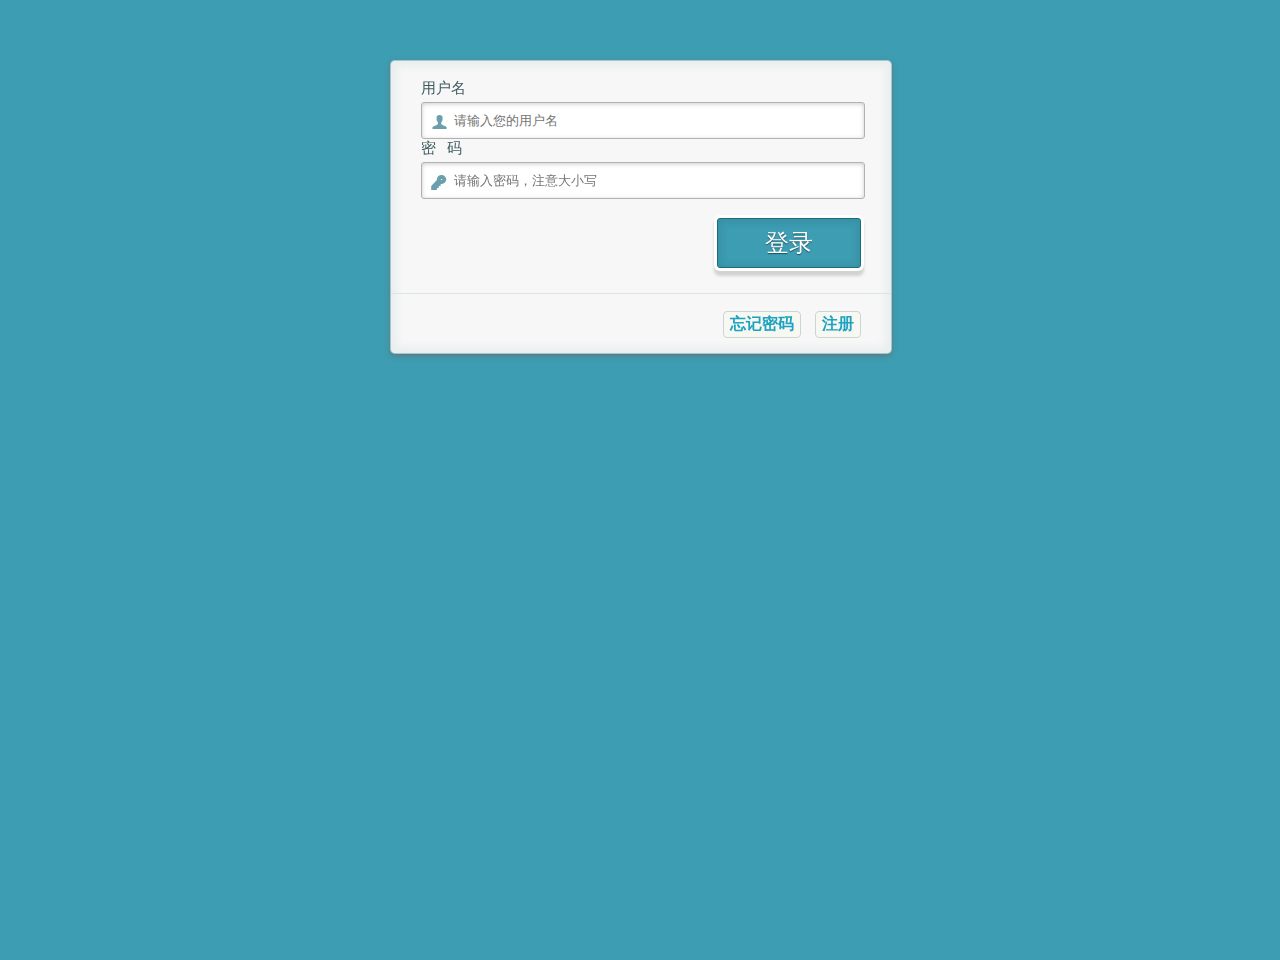
<file: public/index.html>
<!DOCTYPE html>
<head>
	<meta charset="UTF-8" />
	<title>欢迎来到奇幻小说网！</title>
    <link rel="icon" href="img/icon.png" />
	<meta name="viewport" content="width=device-width, initial-scale=1.0"> 
	<meta name="description" content="Login and Registration Form with HTML5 and CSS3" />
	<meta name="keywords" content="html5, css3, form, switch, animation, :target, pseudo-class" />
	<link rel="stylesheet" type="text/css" href="css/login.css" />
	<link rel="stylesheet" type="text/css" href="css/login_style.css" />
	<link rel="stylesheet" type="text/css" href="css/login_animate_custom.css" />
</head>
<body>
	<div class="container">
    	<section>				
        	<div id="container_demo" >
            	<a class="hiddenanchor" id="toregister"></a>
            	<a class="hiddenanchor" id="tologin"></a>
            	<a class="hiddenanchor" id="toforget"></a>
            	<div id="wrapper">
                	<div id="login" class="animate form">
                    	<form autocomplete="on"> 
                        	        <p> 
                                    <label class="uname" data-icon="u" >用户名</label>
                                    <input id="username" name="username" required type="text" placeholder="请输入您的用户名"/>
                                </p>
                                <p> 
                                    <label class="youpasswd" data-icon="p">密&nbsp;&nbsp;&nbsp;码</label>
                                    <input id="password" name="password" required type="password" placeholder="请输入密码，注意大小写" /> 
                                </p>
                                <p class="login button"> 
                                    <input type="submit" value="登录" /> 
							  </p>
                                <p class="change_link">
									<a href="#toforget" class="to_register">忘记密码</a>
                                    <a href="#toregister" class="to_register">注册</a>
								</p>
                            </form>
                        </div>

                        <div id="register" class="animate form">
                            <form autocomplete="on"> 
                                <p> 
                                    <label class="uname" data-icon="u">用户名</label>
                                    <input id="usernamesignup" name="usernamesignup" required type="text" placeholder="请输入您的用户名" />
                                </p>
                                <p> 
                                    <label class="youmail" data-icon="e" >邮&nbsp;&nbsp;&nbsp;箱</label>
                                    <input id="emailsignup" name="emailsignup" required type="email" placeholder="请输入您的有效邮箱"/> 
                                </p>
                                <p> 
                                    <label class="youpasswd" data-icon="p">密&nbsp;&nbsp;&nbsp;码</label>
                                    <input id="passwordsignup" name="passwordsignup" required type="password" placeholder="请输入密码，注意大小写"/>
                                </p>
                                <p> 
                                    <label class="youpasswd" data-icon="p">重复密码</label>
                                    <input id="passwordsignup_confirm" name="passwordsignup_confirm" required type="password" placeholder="请再次输入密码"/>
                                </p>
                                <p class="signin button"> 
									<input type="submit" value="注册"/> 
								</p>
                                <p class="change_link">
									<a href="#tologin" class="to_register">已有账户？赶紧去！</a>
								</p>
                            </form>
                        </div>
                         <div id="forget" class="animate form">
                            <form   autocomplete="on"> 
                                <p> 
                                	<label class="mail" data-icon="e" >邮&nbsp;&nbsp;&nbsp;箱</label>
                                    <input id="email" name="email" required type="email" placeholder="请输入您注册时使用的邮箱"/>
                                </p>
                                <p class="send button"> 
                                    <input type="submit" value="发送邮件" /> 
							  </p>
                                <p class="change_link">
								
									<a href="#tologin" class="to_register">已有账户？赶紧去！</a>
								</p>
                            </form>
                        </div>		
                    </div>
                </div>  
            </section>
        </div>
    </body>
</html>
</file>
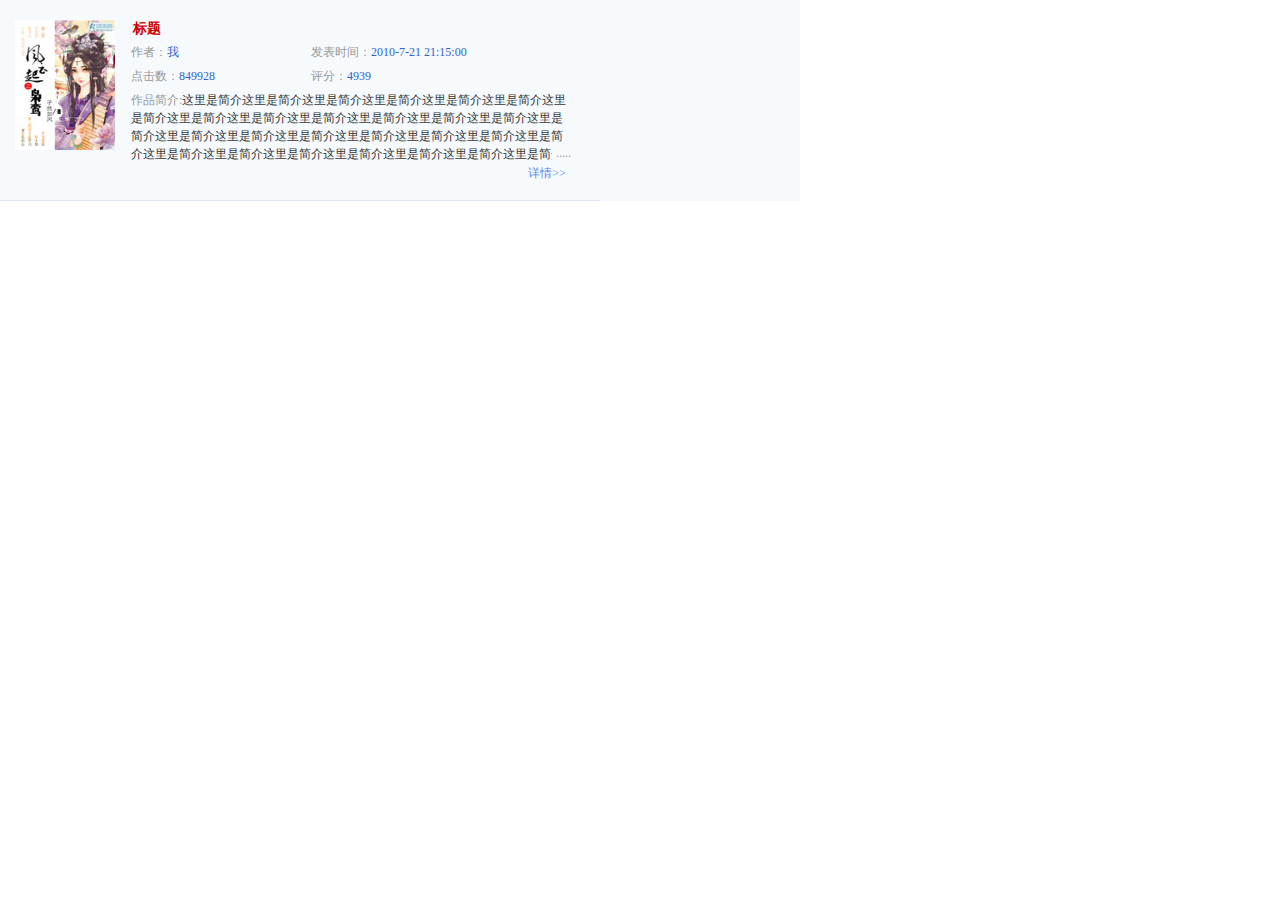
<file: public/html/3_search.html>
<!doctype html>
<html>
<head>
<meta charset="utf-8">
<title>奇幻小说网-搜索结果</title>
<link href="../css/search.css" rel="stylesheet" type="text/css">
</head>

<body>
<div class="novellist">
    	<!--一个作品开始-->
			<div class="zuopin">
        	
				<div class="img">
					<a title="标题" target="_blank" href="小说阅读页面">
						<img width="100" height="130" onerror="this.src=&#39;../img/2.jpg&#39;" src="../img/1.jpg">
                	</a>
            	</div>
            	<div class="txt">
            		<h1>
                		<a href="#" target="_blank">标题</a>
                	</h1>
					<ul>
						<li>
							<div id="author">作者：<i>我</i></div>
							<div id="time">发表时间：<i>2010-7-21 21:15:00</i></div>
						</li>
						<li>
							<div id="click">点击数：<i>849928</i></div>
							<div id="star">评分：<i>4939</i></div>
						</li>
						<li class="intro">作品简介:<span>这里是简介这里是简介这里是简介这里是简介这里是简介这里是简介这里是简介这里是简介这里是简介这里是简介这里是简介这里是简介这里是简介这里是简介这里是简介这里是简介这里是简介这里是简介这里是简介这里是简介这里是简介这里是简介这里是简介这里是简介这里是简介这里是简介这里是简介这里是简介这里是简介这里是简介这里是简介这里是简介这里是简介这里是简介这里是简介这里是简介这里是简介这里是简介这里是简介这里是简介这里是简介这里是简介</span>	
						</li>
                    	<a class="textmore" href="链接到书" target="_blank">详情&gt;&gt;</a>
					</ul>
				</div>
			</div>
         <!--一个作品结束-->
	</div>  
</body>
</html>
</file>
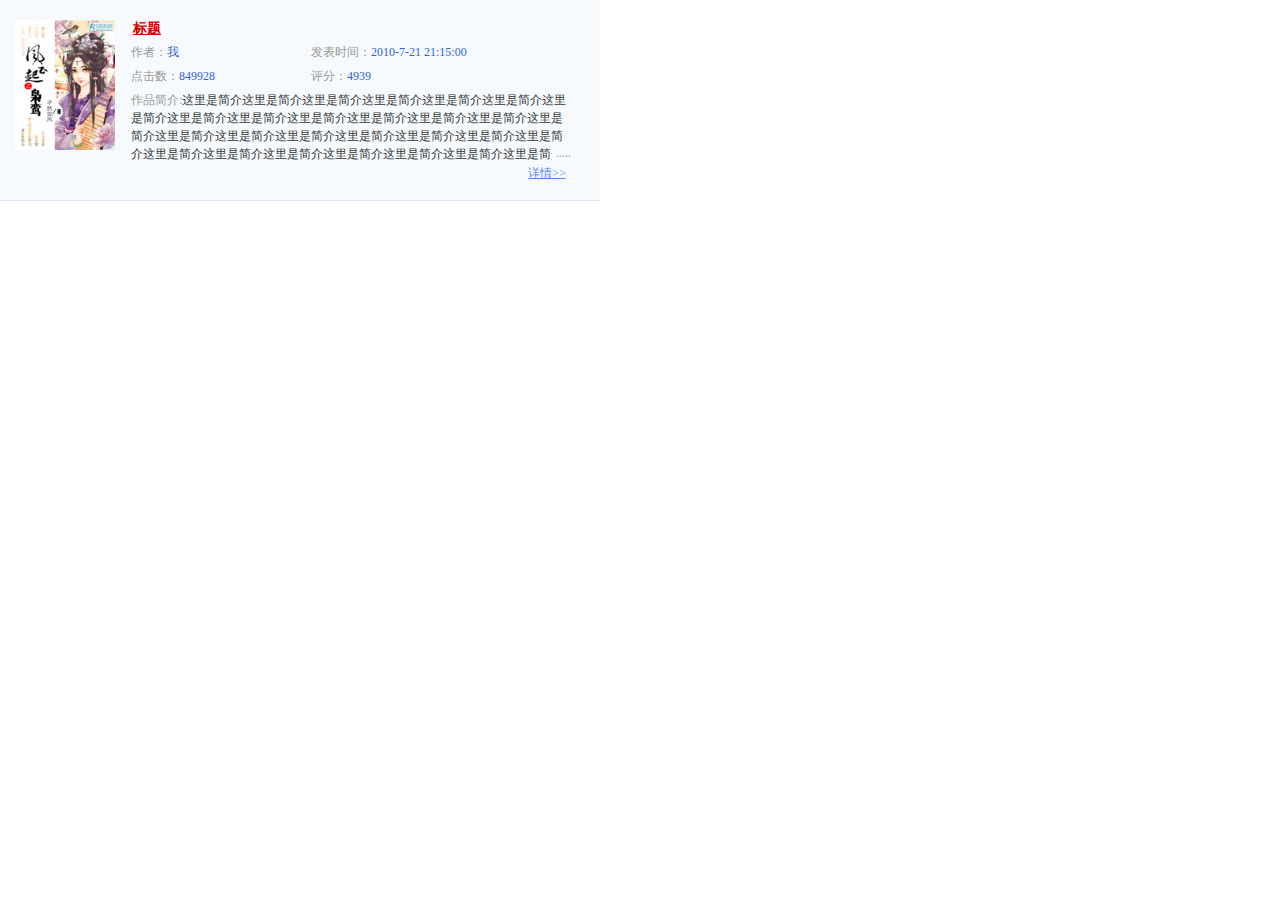
<file: public/html/4_mynovel.html>
<!doctype html>
<html>
<head>
<meta charset="utf-8">
<title>奇幻小说网-我的原创</title>
<link rel="icon" href="../img/icon.png" />
<link href="../css/mynovel.css" rel="stylesheet" type="text/css">
</head>

<body>
	<div class="novellist">
    	<!--一个作品开始-->
			<div class="zuopin">
        	
				<div class="img">
					<a title="标题" target="_blank" href="小说阅读页面">
						<img width="100" height="130" onerror="this.src=&#39;../img/2.jpg&#39;" src="../img/1.jpg">
                	</a>
            	</div>
            	<div class="txt">
            		<h1>
                		<a href="#" target="_blank">标题</a>
                	</h1>
					<ul>
						<li>
							<div id="author">作者：<i>我</i></div>
							<div id="time">发表时间：<i>2010-7-21 21:15:00</i></div>
						</li>
						<li>
							<div id="click">点击数：<i>849928</i></div>
							<div id="star">评分：<i>4939</i></div>
						</li>
						<li class="intro">作品简介:<span>这里是简介这里是简介这里是简介这里是简介这里是简介这里是简介这里是简介这里是简介这里是简介这里是简介这里是简介这里是简介这里是简介这里是简介这里是简介这里是简介这里是简介这里是简介这里是简介这里是简介这里是简介这里是简介这里是简介这里是简介这里是简介这里是简介这里是简介这里是简介这里是简介这里是简介这里是简介这里是简介这里是简介这里是简介这里是简介这里是简介这里是简介这里是简介这里是简介这里是简介这里是简介这里是简介</span>	
						</li>
                    	<a class="textmore" href="链接到书" target="_blank">详情&gt;&gt;</a>
					</ul>
				</div>
			</div>
         <!--一个作品结束-->
	</div>  
</body>
</html>
</file>
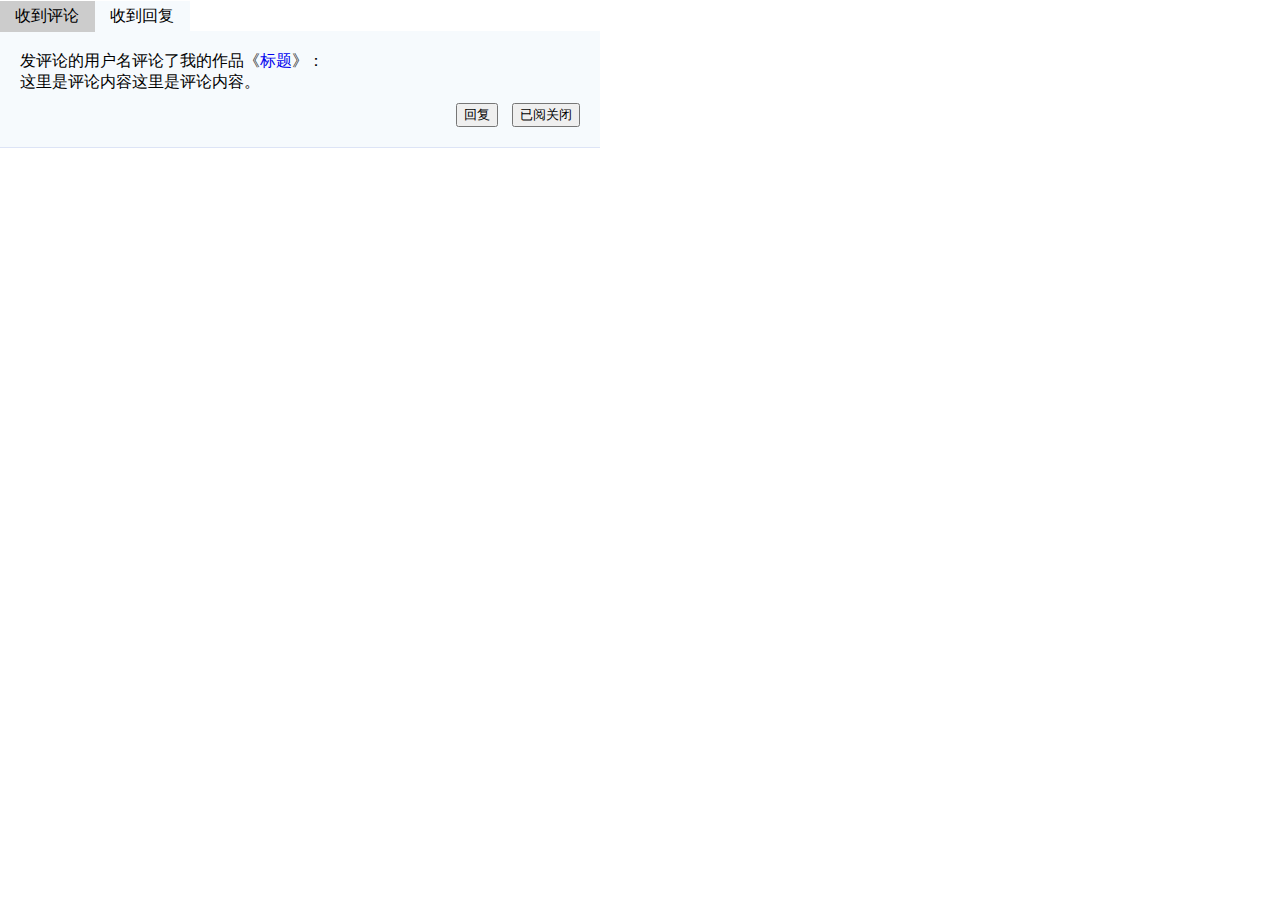
<file: public/html/4_notice.html>
<!doctype html>
<html>
<head>
<meta charset="utf-8">
<title>奇幻小说网-我的通知</title>
<link rel="icon" href="../img/icon.png" />
<link href="../css/notice.css" rel="stylesheet" type="text/css">
<script src="../js/notice_SpryTabbedPanels.js" type="text/javascript"></script>
</head>

<body>
<div id="noticelist1" class="noticelist">
  		<ul class="noticelistTabGroup">
    		<li class="noticelistTab" tabindex="0">收到评论</li>
    		<li class="noticelistTab" tabindex="0">收到回复</li>
  		</ul>
  		<div class="tongzhiGroup">
    		<div class="tongzhi">
            	<ul>
                	<li id="li1">
                    	<div class="txt">
                        	<span id="user">发评论的用户名</span>评论了我的作品《<span id="title"><a href="作品" target="_blank">标题</a></span>》：
                        </div>
                        <div class="txt">
                        	<span id="comments">这里是评论内容这里是评论内容。</span>
                        </div>
                        <div class="button">
                        	<input type="button" value="回复" onClick="a()"/>
                            <input type="button" value="已阅关闭"/>
                        </div>
                        <div class="huifu" id="huifu">
                          <textarea name="msg_input" cols="40" rows="10"></textarea>
                          <div class="button">
                          	<input type="submit" value="确定"/>
                            <input type="button" value="取消" onClick="b()"/>
                          </div>
                        </div>
        			</li>
                </ul>
            </div>
    		<div class="tongzhi">
            	<ul>
            		<li>
                    	<div class="txt">
                        	<span id="user">发评论的用户名</span>回复了我对作品《<span id="title"><a href="作品" target="_blank">标题</a></span>》的评论：
                        </div>
                        <div class="txt">
                        	<span id="message">这里是回复内容这里是回复内容。</span>
                        </div>
                         <div class="button">
                        	<input type="button" value="回复" onClick="c()"/>
                            <input type="button" value="已阅关闭"/>
                        </div>
                        <div class="huifu1" id="huifu1">
                          <textarea name="msg_input" cols="40" rows="10"></textarea>
                          <div class="button">
                          	<input type="submit" value="确定"/>
                            <input type="button" value="取消" onClick="d()"/>
                          </div>
                        </div>
        			</li>
                </ul>
            </div>
  		</div>
	</div>
	<script type="text/javascript" src="../js/notice.js"></script>
	<script type="text/javascript">
var noticelist1 = new Spry.Widget.noticelist("noticelist1");
	</script>
</body>
</html>
</file>
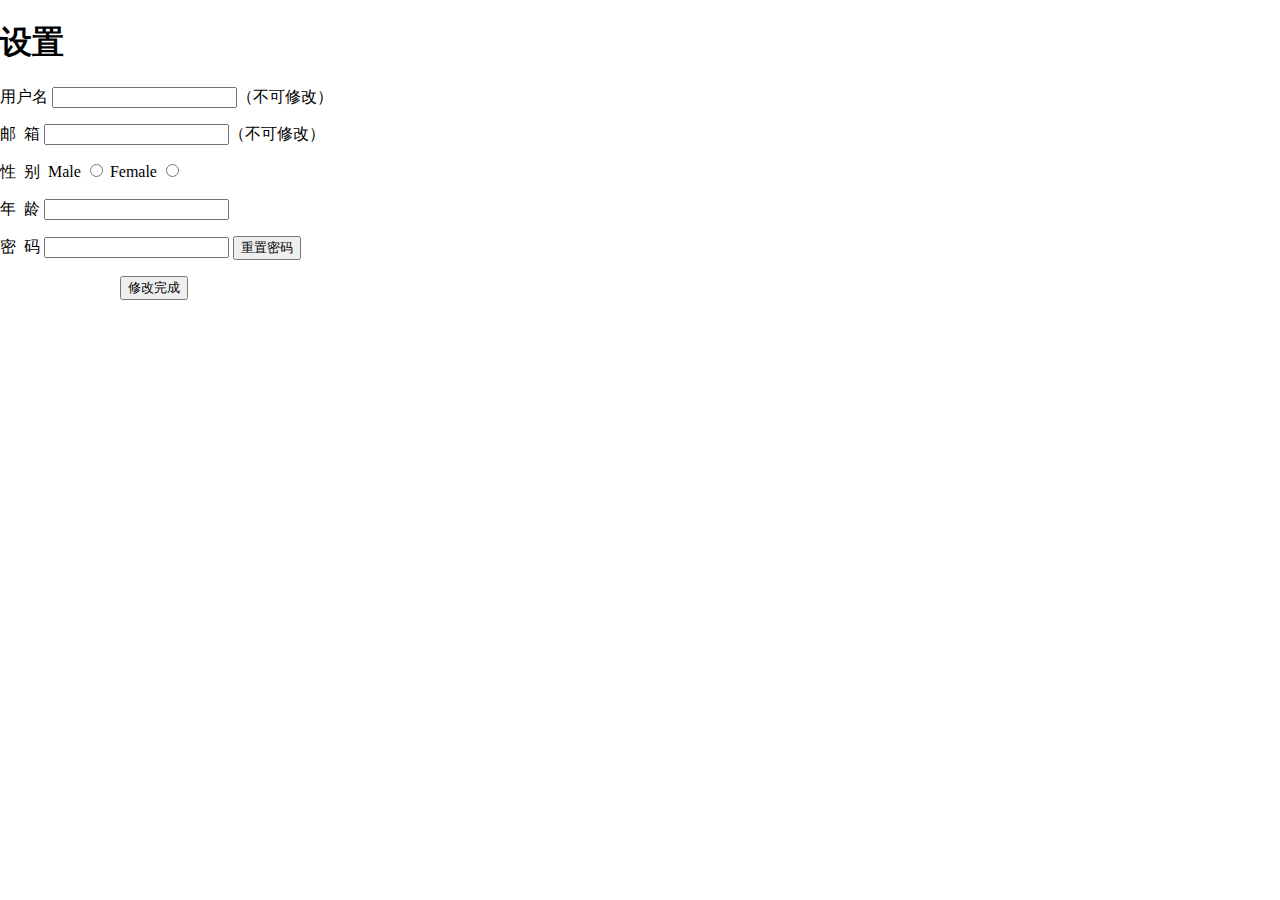
<file: public/html/4_setting.html>
<!doctype html>
<html>
<head>
<meta charset="utf-8">
<title>奇幻小说网-个人设置</title>
<link rel="icon" href="../img/icon.png" />
<link href="../css/setting.css" rel="stylesheet" type="text/css">
</head>

<body>
<div class="wrapper">
	<div class="txt">
    	<h1>设置</h1>
		<form>
        	<p>
           	  <label class="uname">用户名</label>
           	  <input name="username" type="text" id="username" readonly/>（不可修改）
            </p>
            <p>
            	<label class="mail">邮&nbsp;&nbsp;箱</label>
                <input id="email" name="email"type="email" readonly/>（不可修改）
            </p>
            <p>
            	性&nbsp;&nbsp;别&nbsp;
              <label>Male</label>
				<input type="radio" name="sex" id="male" />
			  <label>Female</label>
			  <input type="radio" name="sex" id="female" />
			</p>
       	  	<p>
				<label class="uage">年&nbsp;&nbsp;龄</label>
			  	<input name="userage" id="userage"type="text"/>
            </p>
            
          <p>
       	    <label class="youpasswd">密&nbsp;&nbsp;码</label>
                 <input name="password" type="password" id="password" readonly/>
               <input type="button" id="reset_password" value="重置密码">
            </p>
            <p>
            <input id="submit" type="submit" value="修改完成"/>
            </p>
        </form>                    
	</div>
</div>
</body>
</html>
</file>
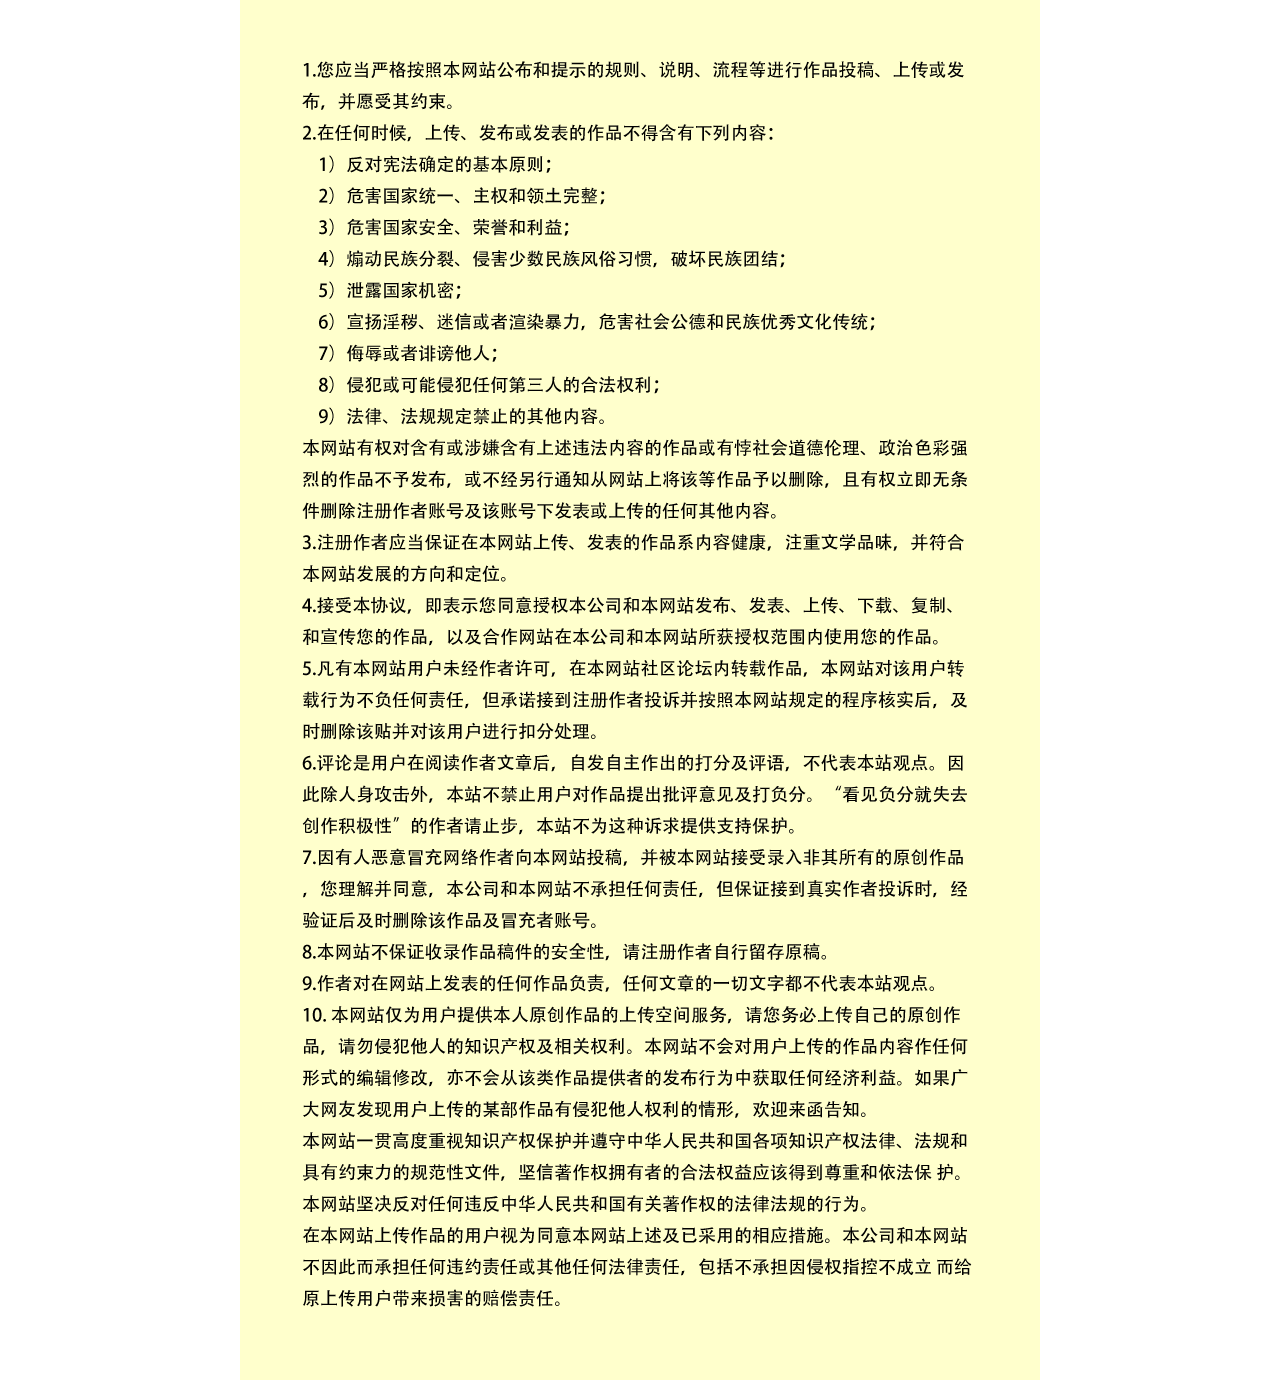
<file: public/html/4_xieyi.html>
<!doctype html>
<html>
<head>
<meta charset="utf-8">
<title>奇幻小说网-请仔细阅读以下协议</title>
<style type="text/css">
body{margin:0;padding:0}
.main {
	background-color: #FFC;
	width: 800px;
	height: 1380px;
	margin-right: auto;
	margin-left: auto;	
}
</style></head>

<body>
<div class="main">
	<img src="../img/协议.png">
</div>
</body>
</html>
</file>
<file: public/css/login.css>
@font-face {
    font-family: 'BebasNeueRegular';
    src: url('../fonts/BebasNeue-webfont.eot');
    src: url('fonts/BebasNeue-webfont.eot?#iefix') format('embedded-opentype'),
         url('../fonts/BebasNeue-webfont.woff') format('woff'),
         url('../fonts/BebasNeue-webfont.ttf') format('truetype'),
         url('fonts/BebasNeue-webfont.svg#BebasNeueRegular') format('svg');
    font-weight: normal;
    font-style: normal;
}

body,div,dl,dt,dd,ul,ol,li,h1,h2,h3,h4,h5,h6,pre,form,fieldset,input,textarea,p,blockquote,th,td { 
	margin:0;
	padding:0;
}
html,body {
	margin-top:30px;
	padding:0;
	height: 100%;
}
table {
	border-collapse:collapse;
	border-spacing:0;
}
fieldset,img { 
	border:0;
}
address,caption,cite,code,dfn,th,var {
	font-style:normal;
	font-weight:normal;
}
ol,ul {
	list-style:none;
}
caption,th {
	text-align:left;
}
h1,h2,h3,h4,h5,h6 {
	font-size:100%;
	font-weight:normal;
}
q:before,q:after {
	content:'';
}
abbr,acronym { border:0;
}
article, aside, details, figcaption, figure,
footer, header, hgroup, menu, nav, section {
	display: block;
}
/* General Demo Style */
body{
	font-family: Cambria, Palatino, "Palatino Linotype", "Palatino LT STD", Georgia, serif;
	font-weight: 400;
	font-size: 15px;
	color: #1d3c41;
	overflow-y: scroll;
	background-color: #3D9DB3;
	background-repeat: repeat;
	background-position: left top;
}
a{
	color: #333;
	text-decoration: none;
}
.container{
	width: 100%;
	height: 100%;
	position: static;
	text-align: center;
}
.clr{
	clear: both;
}
.container > header{
	padding: 20px 30px 10px 30px;
	margin: 0px 20px 10px 20px;
	position: relative;
	display: block;
	text-shadow: 1px 1px 1px rgba(0,0,0,0.2);
    text-align: center;
}
.container > header h1{
	font-family: 'BebasNeueRegular', 'Arial Narrow', Arial, sans-serif;
	font-size: 35px;
	line-height: 35px;
	position: relative;
	font-weight: 400;
	color: rgba(26,89,120,0.9);
	text-shadow: 1px 1px 1px rgba(0,0,0,0.1);
    padding: 0px 0px 5px 0px;
}
.container > header h1 span{
	color: #7cbcd6;
	text-shadow: 0px 1px 1px rgba(255,255,255,0.8);
}
.container > header h2{
	font-size: 16px;
	font-style: italic;
	color: #2d6277;
	text-shadow: 0px 1px 1px rgba(255,255,255,0.8);
}
</file>
<file: public/css/login_style.css>
#container_demo{
	 text-align: left;
	 margin: 0;
	 padding: 0;
	 margin: 0 auto;
	 font-family: "Trebuchet MS","Myriad Pro",Arial,sans-serif;
}


@font-face {
    font-family: 'FontomasCustomRegular';
    src: url('../fonts/fontomas-webfont.eot');
    src: url('../fonts/fontomas-webfont.eot?#iefix') format('embedded-opentype'),
         url('../fonts/fontomas-webfont.woff') format('woff'),
         url('../fonts/fontomas-webfont.ttf') format('truetype'),
         url('../fonts/fontomas-webfont.svg#FontomasCustomRegular') format('svg');
    font-weight: normal;
    font-style: normal;
}
@font-face {
    font-family: 'FranchiseRegular';
    src: url('../fonts/franchise-bold-webfont.eot');
    src: url('../fonts/franchise-bold-webfont.eot?#iefix') format('embedded-opentype'),
         url('../fonts/franchise-bold-webfont.woff') format('woff'),
         url('../fonts/franchise-bold-webfont.ttf') format('truetype'),
         url('../fonts/franchise-bold-webfont.svg#FranchiseRegular') format('svg');
    font-weight: normal;
    font-style: normal;

}
a.hiddenanchor{
	display: none;
}

#wrapper{
	width: 800px;
	right: 0px;
	min-height: 350px;
	width: 500px;
	position: relative;
	margin-top: 0px;
	margin-right: auto;
	margin-bottom: 0px;
	margin-left: auto;
}

#wrapper a{
	color: rgb(95, 155, 198);
	text-decoration: underline;
}

#wrapper h1{
	font-size: 48px;
	color: rgb(6, 106, 117);
	padding: 2px 0 10px 0;
	font-family: 'FranchiseRegular','Arial Narrow',Arial,sans-serif;
	font-weight: bold;
	text-align: center;
	padding-bottom: 30px;
}

#wrapper p{
	margin-bottom:15px;
}
#wrapper p:first-child{
	margin: 0px;
}
#wrapper label{
	color: rgb(64, 92, 96);
	position: relative;
	font-family: "微软雅黑";
}

input:-moz-placeholder,
textarea:-moz-placeholder{ 
	color: rgb(190, 188, 188);
	font-style: italic;
} 
input {
  outline: none;
}

#wrapper input:not([type="checkbox"]){
	width: 92%;
	margin-top: 4px;
	padding: 10px 5px 10px 32px;	
	border: 1px solid rgb(178, 178, 178);
	  -moz-box-sizing : content-box;
	       box-sizing : content-box;
	   -moz-border-radius: 3px;
	        border-radius: 3px;
	   -moz-box-shadow: 0px 1px 4px 0px rgba(168, 168, 168, 0.6) inset;
	        box-shadow: 0px 1px 4px 0px rgba(168, 168, 168, 0.6) inset;
	   -moz-transition: all 0.2s linear;
	     -o-transition: all 0.2s linear;
	        transition: all 0.2s linear;
}
#wrapper input:not([type="checkbox"]):active,
#wrapper input:not([type="checkbox"]):focus{
	border: 1px solid rgba(91, 90, 90, 0.7);
	background: rgba(238, 236, 240, 0.2);	
	   -moz-box-shadow: 0px 1px 4px 0px rgba(168, 168, 168, 0.9) inset;
	        box-shadow: 0px 1px 4px 0px rgba(168, 168, 168, 0.9) inset;
} 

/** the magic icon trick ! **/
[data-icon]:after {
    content: attr(data-icon);
    font-family: 'FontomasCustomRegular';
    color: rgb(106, 159, 171);
    position: absolute;
    left: 10px;
    top: 35px;
	width: 30px;
}

/*styling both submit buttons */
#wrapper p.button input{
	width: 30%;
	cursor: pointer;
	background: rgb(61, 157, 179);
	padding: 8px 5px;
	font-family: "微软雅黑";
	color: #fff;
	font-size: 24px;
	border: 1px solid rgb(28, 108, 122);
	margin-bottom: 10px;
	text-shadow: 0 1px 1px rgba(0, 0, 0, 0.5);
	-moz-border-radius: 3px;
	border-radius: 3px;
	-moz-box-shadow: 0px 1px 6px 4px rgba(0, 0, 0, 0.07) inset,
	        0px 0px 0px 3px rgb(254, 254, 254),
	        0px 5px 3px 3px rgb(210, 210, 210);
	box-shadow: 0px 1px 6px 4px rgba(0, 0, 0, 0.07) inset,
	        0px 0px 0px 3px rgb(254, 254, 254),
	        0px 5px 3px 3px rgb(210, 210, 210);
	-moz-transition: all 0.2s linear;
	-o-transition: all 0.2s linear;
	transition: all 0.2s linear;
}
#wrapper p.button input:hover{
	background: rgb(74, 179, 198);
}
#wrapper p.button input:active,
#wrapper p.button input:focus{
	background: rgb(40, 137, 154);
	position: relative;
	top: 1px;
	border: 1px solid rgb(12, 76, 87);	
	   -moz-box-shadow: 0px 1px 6px 4px rgba(0, 0, 0, 0.2) inset;
	        box-shadow: 0px 1px 6px 4px rgba(0, 0, 0, 0.2) inset;
}
p.login.button,
p.signin.button,
p.send.button{
	text-align: right;
	margin: 5px 0;
}


/*styling the links to change from one form to another */

p.change_link{
	position: absolute;
	color: rgb(127, 124, 124);
	left: 0px;
	height: 20px;
	width: 440px;
	padding: 17px 30px 20px 30px;
	font-size: 16px	;
	text-align: right;
	border-top: 1px solid rgb(219, 229, 232);
	   -moz-border-radius: 0 0  5px 5px;
	        border-radius: 0 0  5px 5px;
}
#wrapper p.change_link a {
	display: inline-block;
	font-weight: bold;
	background: rgb(247, 248, 241);
	padding: 2px 6px;
	color: rgb(29, 162, 193);
	margin-left: 10px;
	text-decoration: none;
	-moz-border-radius: 4px;
	border-radius: 4px;
	border: 1px solid rgb(203, 213, 214);
	-moz-transition: all 0.4s  linear;
	-o-transition: all 0.4s linear;
	-ms-transition: all 0.4s  linear;
	transition: all 0.4s  linear;
}
#wrapper p.change_link a:hover {
	color: rgb(57, 191, 215);
	background: rgb(247, 247, 247);
	border: 1px solid rgb(74, 179, 198);
}
#wrapper p.change_link a:active{
	position: relative;
	top: 1px;
	font-family: "微软雅黑";
}
/** Styling both forms **/
#register,
#forget, 
#login{
	position: absolute;
	top: 0px;
	width: 88%;	
	padding: 18px 6% 60px 6%;
	margin: 0 0 35px 0;
	background: rgb(247, 247, 247);
	border: 1px solid rgba(147, 184, 189,0.8);
	   -moz-box-shadow: 0pt 2px 5px rgba(105, 108, 109,  0.7),	0px 0px 8px 5px rgba(208, 223, 226, 0.4) inset;
	        box-shadow: 0pt 2px 5px rgba(105, 108, 109,  0.7),	0px 0px 8px 5px rgba(208, 223, 226, 0.4) inset;
	-moz-border-radius: 5px;
		 border-radius: 5px;
			
}
#register{	
	z-index: 21;
	opacity: 0;
}
#forget{	
	z-index: 20;
	opacity: 0;
}
#login{
	z-index: 22;
}

#toregister:target ~ #wrapper #register,
#tologin:target ~ #wrapper #login,
#toforget:target ~ #wrapper #forget
{
	z-index: 22;
	-moz-animation-name: fadeInLeft;
	-ms-animation-name: fadeInLeft;
	-o-animation-name: fadeInLeft;
	animation-name: fadeInLeft;
	-moz-animation-delay: .1s;
	-o-animation-delay: .1s;
	-ms-animation-delay: .1s;
	animation-delay: .1s;
}

#toregister:target ~ #wrapper #login,
#tologin:target ~ #wrapper #register{
	-moz-animation-name: fadeOutLeftBig;
	-ms-animation-name: fadeOutLeftBig;
	-o-animation-name: fadeOutLeftBig;
	animation-name: fadeOutLeftBig;
}

#toforget:target ~ #wrapper #login,
#tologin:target ~ #wrapper #forget{
	-moz-animation-name: fadeOutLeftBig;
	-ms-animation-name: fadeOutLeftBig;
	-o-animation-name: fadeOutLeftBig;
	animation-name: fadeOutLeftBig;
}

/** the actual animation, credit where due : http://daneden.me/animate/ ***/
.animate{
	-moz-animation-duration: 1s;
	-moz-animation-timing-function: ease;
	-moz-animation-fill-mode: both;
	
	-o-animation-duration: 1s;
	-o-animation-timing-function: ease;
	-o-animation-fill-mode: both;
	
	-ms-animation-duration: 1s;
	-ms-animation-timing-function: ease;
	-ms-animation-fill-mode: both;
	
	animation-duration: 1s;
	animation-timing-function: ease;
	animation-fill-mode: both;
}

.lt8 #wrapper input{
	padding: 10px 5px 10px 32px;
    width: 92%;
}
.lt8 #wrapper input[type=checkbox]{
	width: 10px;
	padding: 0;
}
.lt8 #wrapper h1{
	color: #066A75;
}
.lt8 #register{	
	display: none;
}
.lt8 p.change_link,
.ie9 p.change_link{
	position: absolute;
	height: 90px;
	background: transparent;
}
</file>
<file: public/css/search.css>
@charset "utf-8";
body{
	font-family: "微软雅黑";
	margin:0;
	padding:0;
}

.wrapper{
	margin: 0 auto 0;
	width: 800px;
	height: auto;
	
}

.logo{
	height: 120px;	
}


.caidan{
	height: 30px;
}
.blank{
	width:800px;
	height:30px;
}
.footer{
	margin-top: 10px;
	height: 170px;
}
a{
	text-decoration: none;
}

ul,ol,li,dl,dt,dd,h1,h2,h3,h4,h5,p,form,em,span{
	margin:0;
	padding:0;
	list-style:none
}



.novellist{
	font-family: "宋体";
	font-size: 12px;
	line-height: 23px;
	color: #000;
	width: 800px;
	background: #F6FAFD;
	float: left;
	position: relative;
}
.zuopin{
	width: 565px;
	border-bottom: 1px solid #DDE4F6;
	height: 170px;
	overflow: hidden;
	padding-top: 20px;
	padding-bottom: 10px;
	padding-left: 15px;
	padding-right: 20px;
}
.zuopin .img{
	float: left;
	overflow: hidden;
	width: 106px;
	height: 136px;
	margin-right: 10px;
}
.zuopin .img a{
	width: 100px;
	height: 130px;
	background: #fff;
	display: block
}
.zuopin .img a:hover{
	background: #FFCC02;
	border: #FFCC02 3px solid;
}
.txt{
	float: left;
	width: 440px;
	height: 170px;
	line-height: 20px;
	margin-top: -10px;
}
.txt h1{
	height:26px;
	padding:2px;
	line-height:26px;
	overflow:hidden;
}
.txt h1 a{color:#c00;font-size:14px;margin-right:20px}
.txt h1 a:hover{color:#f00}
.txt ul{
	width: 440px;
	height: 100%;
	overflow: auto
}
.txt ul li{
	width: 440px;
	float: left;
	line-height: 20px;
	padding: 2px 0;
	color: #999
}
.txt ul li div{
	width: 180px;
	float: left;
}
.txt ul li a,.txt ul li div i{
	font-style:normal;
	color:#3164cd;
}
.txt ul li span,.txt ul li span a{
	color:#333;
}
.txt ul li.intro{
	height:68px;
	line-height:18px;
	padding:3px 0;
	position: relative;
	max-height:68px;
	overflow: hidden;
}
.txt ul li.intro::after{
	content: ".....";
	position: absolute;
	bottom: 0;
	right: 0;
	background: -webkit-linear-gradient(left, transparent, #F6FAFD 0%);
	background: -o-linear-gradient(right, transparent, #F6FAFD 0%);
	background: -moz-linear-gradient(right, transparent, #F6FAFD 0%);
	background: linear-gradient(to right, transparent, #F6FAFD 0%);
	padding-left: 4px;
}
.textmore{
	color: #5987E6;
	display: block-inline;
	height: 19px;
	line-height: 18px;
	padding-top: 2px;
	float: right;
	text-align: center;
	width: 48px;
}




@charset "utf-8";
.caidan {
	color: white;
	text-transform: uppercase;
	width: 300px;
	float: left;
	margin-top: 0px;
	margin-right: auto;
	margin-bottom: 0px;
	margin-left: auto;
}

.caidan ul {
  height:30px;
  margin:0px 0px;
  padding:0px 0px;
  overflow:hidden;
}

.caidan li {
width:100px;
  float:left;
  display:inline;
  list-style:none;
  margin:0px 0px;
  padding:0px 0px;
}

.caidan a,.caidan a:before {
	display: block;
	margin: 0px;
	line-height: 30px;
	color: white;
	text-decoration: none;
	background-color: #900;
	background-image: -webkit-linear-gradient(top, #900 0%, #6A0808 50%, #620303 50%, #6A0808 100%);
	background-image: -moz-linear-gradient(top, #900 0%, #6A0808 50%, #620303 50%, #6A0808 100%);
	background-image: -ms-linear-gradient(top, #900 0%, #6A0808 50%, #620303 50%, #6A0808 100%);
	background-image: -o-linear-gradient(top, #900 0%, #6A0808 50%, #620303 50%, #6A0808 100%);
	background-image: linear-gradient(top, #900 0%, #6A0808 50%, #620303 50%, #6A0808 100%);
	-webkit-box-shadow: inset 0px 1px 0px rgba(255,255,255,0.1);
	-moz-box-shadow: inset 0px 1px 0px rgba(255,255,255,0.1);
	box-shadow: inset 0px 1px 0px rgba(255,255,255,0.1);
	position: relative;
	-webkit-transition: all 0.3s ease-in-out;
	-moz-transition: all 0.3s ease-in-out;
	-ms-transition: all 0.3s ease-in-out;
	-o-transition: all 0.3s ease-in-out;
	transition: all 0.3s ease-in-out;
	padding-top: 0px;
	padding-right: 17px;
	padding-bottom: 0px;
	padding-left: 17px;
}

.caidan a:before {
  content:attr(data-clone);
  position:absolute;
  top:100%;
	right:0px;
  left:0px;
  display:block;
  background-color:white;
  background-image:-webkit-linear-gradient(top, #ddd, white);
  background-image:-moz-linear-gradient(top, #ddd, white);
  background-image:-ms-linear-gradient(top, #ddd, white);
  background-image:-o-linear-gradient(top, #ddd, white);
  background-image:linear-gradient(top, #ddd, white);
  border-top:2px solid rgba(0,0,0,0.2);
  color:#333;
}

.caidan a:hover {
  margin-top:-30px;
  margin-bottom:1px;
}

#search{
	width: 200px;
	float: left;	
	}
#search input {
	height: 24px;
	width: 196px;
}
</file>
<file: public/css/mynovel.css>
@charset "utf-8";/* 个人中心页主样式*/
body{
	font-family: "宋体";
	font-size: 12px;
	line-height: 23px;
	color: #000;
	margin: 0px;
	padding: 0px;
}
ul,ol,li,dl,dt,dd,h1,h2,h3,h4,h5,p,form,em,span{
	margin:0;
	padding:0;
	list-style:none
}
.novellist{
	width: 600px;
	background: #F6FAFD;
	float: left;
	position: relative;
}
.zuopin{
	width: 565px;
	border-bottom: 1px solid #DDE4F6;
	height: 170px;
	overflow: hidden;
	padding-top: 20px;
	padding-bottom: 10px;
	padding-left: 15px;
	padding-right: 20px;
}
.zuopin .img{
	float: left;
	overflow: hidden;
	width: 106px;
	height: 136px;
	margin-right: 10px;
}
.zuopin .img a{
	width: 100px;
	height: 130px;
	background: #fff;
	display: block
}
.zuopin .img a:hover{
	background: #FFCC02;
	border: #FFCC02 3px solid;
}
.txt{
	float: left;
	width: 440px;
	height: 170px;
	line-height: 20px;
	margin-top: -10px;
}
.txt h1{
	height:26px;
	padding:2px;
	line-height:26px;
	overflow:hidden;
}
.txt h1 a{color:#c00;font-size:14px;margin-right:20px}
.txt h1 a:hover{color:#f00}
.txt ul{
	width: 440px;
	height: 100%;
	overflow: auto
}
.txt ul li{
	width: 440px;
	float: left;
	line-height: 20px;
	padding: 2px 0;
	color: #999
}
.txt ul li div{
	width: 180px;
	float: left;
}
.txt ul li a,.txt ul li div i{
	font-style:normal;
	color:#3164cd;
}
.txt ul li span,.txt ul li span a{
	color:#333;
}
.txt ul li.intro{
	height:68px;
	line-height:18px;
	padding:3px 0;
	position: relative;
	max-height:68px;
	overflow: hidden;
}
.txt ul li.intro::after{
	content: ".....";
	position: absolute;
	bottom: 0;
	right: 0;
	background: -webkit-linear-gradient(left, transparent, #F6FAFD 0%);
	background: -o-linear-gradient(right, transparent, #F6FAFD 0%);
	background: -moz-linear-gradient(right, transparent, #F6FAFD 0%);
	background: linear-gradient(to right, transparent, #F6FAFD 0%);
	padding-left: 4px;
}
.textmore{
	color: #5987E6;
	display: block-inline;
	height: 19px;
	line-height: 18px;
	padding-top: 2px;
	float: right;
	text-align: center;
	width: 48px;
}
</file>
<file: public/css/notice.css>
@charset "utf-8";
body{
	margin: 0px;
	padding: 0px;
}
a{
	text-decoration: none;
}
.button {
	float: right;
	margin-top: 10px;
}
.button input {
	margin-left: 10px;
}


ul,ol,li,span{
	list-style-type: none;
	margin: 0px;
	padding: 0px;
	font-style: normal;
	}

.tongzhi {
	background: #F6FAFD;
	width: 560px;
	border-bottom: 1px solid #DDE4F6;
	height: auto;
	overflow: hidden;
	padding-top: 20px;
	padding-bottom: 20px;
	padding-left: 20px;
	padding-right: 20px;
}
.huifu {
	height: 200px;
	width: 350px;
	visibility: hidden;
	display: none;
	position: static;
	z-index: 30;
}
.huifu textarea {
	width: 350px;
	margin-right: auto;
	margin-left: auto;
	margin-top: 20px;
}
.huifu1 {
	height: 200px;
	width: 350px;
	visibility: hidden;
	display: none;
	position: static;
	z-index: 30;
}
.huifu1 textarea {
	width: 350px;
	margin-right: auto;
	margin-left: auto;
	margin-top: 20px;
}

.noticelist {
	width: 600px;
	overflow: hidden;
	margin: 0px;
	padding: 0px;
	clear: none; 
}

.noticelistTabGroup {
	margin: 0px;
	padding: 0px;
}


.noticelistTab {
	background: #F6FAFD;
	position: relative;
	top: 1px;
	float: left;
	list-style: none;
	-moz-user-select: none;
	-khtml-user-select: none;
	cursor: pointer;
	width: 80px;
	padding-top: 5px;
	padding-bottom: 5px;
	padding-left: 15px;
	padding-right: 0px;
}


.noticelistTabHover {

}


.noticelistTabSelected {
	background-color: #CCC;


}


.noticelistTab a {
	color: black;
	text-decoration: none;
}


.tongzhiGroup {
	clear: both;
}


.tongzhiVisible {
}


.Vnoticelist {
	overflow: hidden;
	zoom: 1;
}


.Vnoticelist .noticelistTabGroup {
	float: left;
	width: 10em;
	height: 20em;
	position: relative;
}

.Vnoticelist .noticelistTab {
	float: none;
	margin: 0px;
	border-top: none;
	border-left: none;
	border-right: none;
}


.Vnoticelist .noticelistTabSelected {

}

.Vnoticelist .tongzhiGroup {
	clear: none;
	float: left;
	padding: 0px;
	width: 30em;
	height: 20em;
}

@media print {
.noticelist {
	overflow: visible !important;
}
.tongzhiGroup {
	display: block !important;
	overflow: visible !important;
	height: auto !important;
}
.tongzhi {
	overflow: visible !important;
	display: block !important;
	clear:both !important;
}
.noticelistTab {
	 overflow: visible !important;
	 display: block !important;
	 clear:both !important;
}
}
</file>
<file: public/css/setting.css>
@charset "utf-8";
body{
	padding:0;
	margin:0;
}
#submit {
	margin-right: auto;
	margin-left: 120px;
}

.wrapper{
	width:600px;
}

ul,li,ol,span{
	list-style-type: none;	
}
</file>
